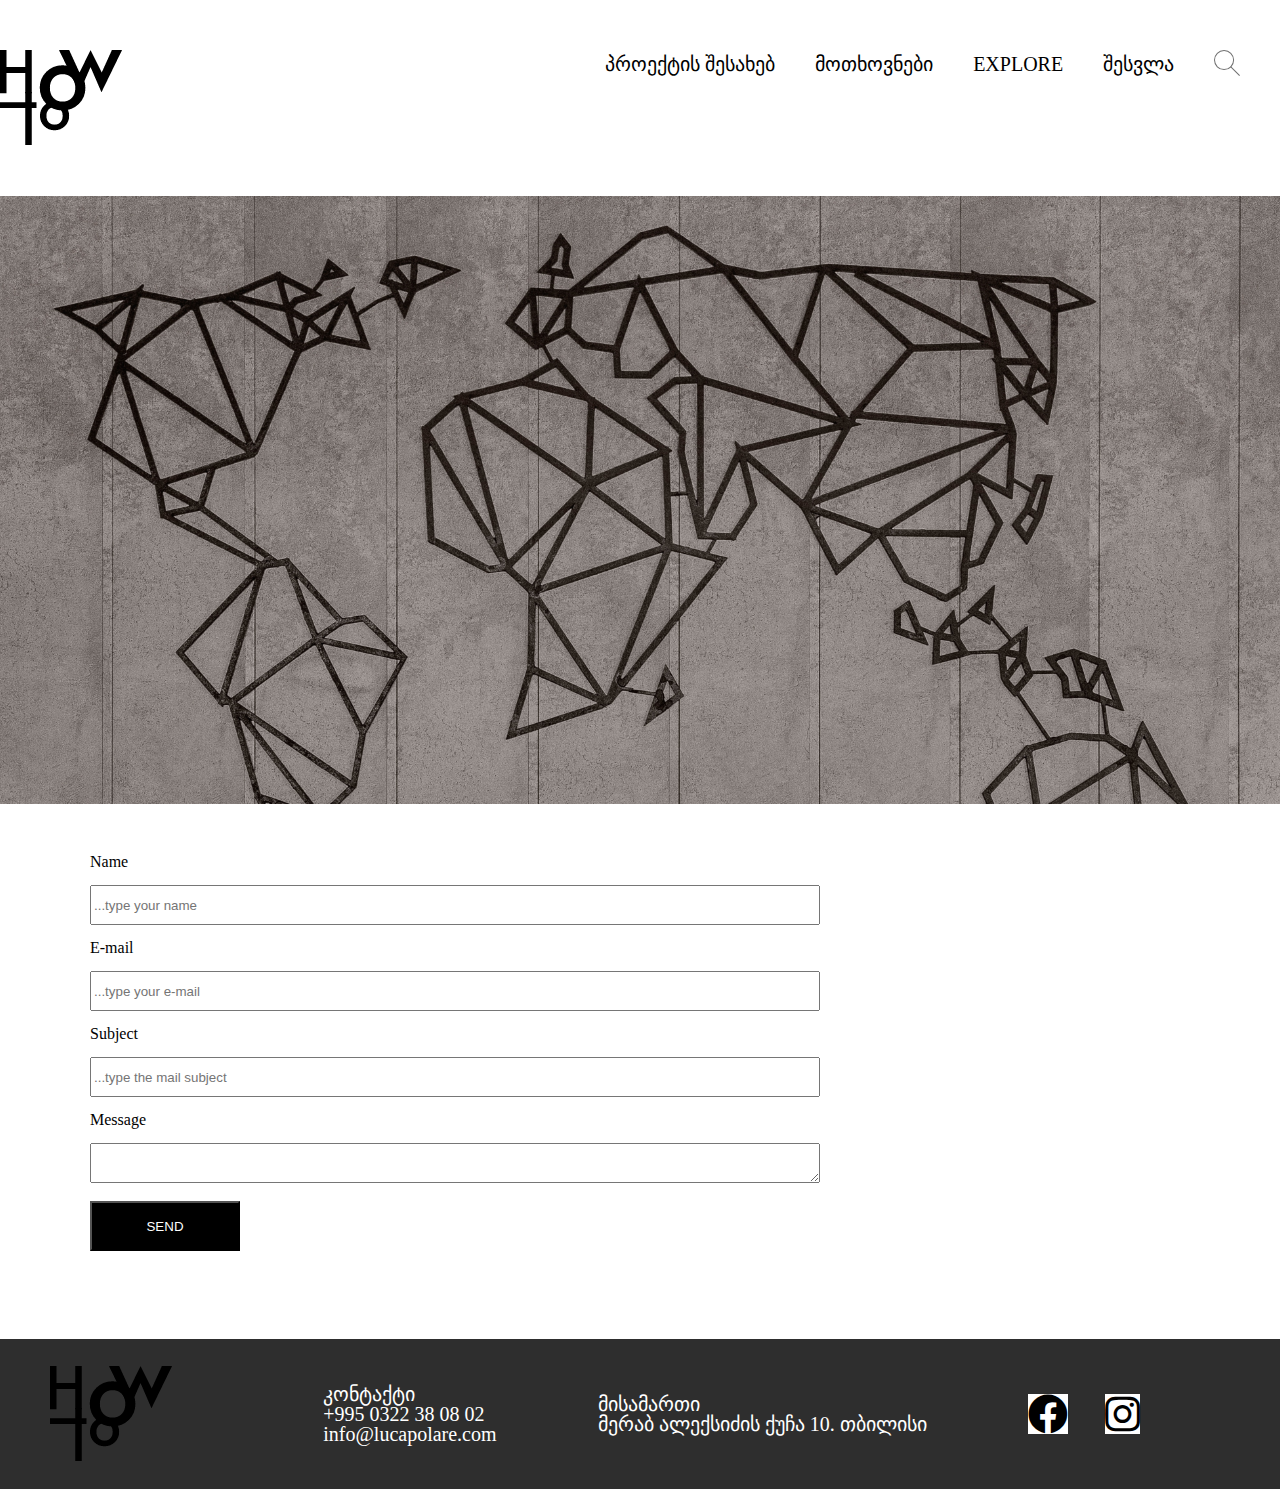
<file: page2.html>
<!DOCTYPE html>
<html lang="en">
<head>
    <meta charset="UTF-8">
    <meta name="viewport" content="width=device-width, initial-scale=1.0">
    <title>Display flex Form</title>
    <link rel="stylesheet" href="https://cdnjs.cloudflare.com/ajax/libs/font-awesome/5.13.0/css/all.min.css">
    <link rel="stylesheet" href="css/reset.css">
    <link rel="stylesheet" href="css/style.css">
</head>
<body>
  <!-- header -->
      <header class="header">
          <img src="images/logo.png" alt="logo">
          <nav>
              <ul>
                <li>
                    <a class="a-hover" href="file:///C:/Users/admin.DESKTOP-QG4G64H/Desktop/Display%20Flex%20Form/index.html">პროექტის შესახებ</a>
                </li>
                <li>
                    <a  href="#">მოთხოვნები</a>
                </li>
                <li>
                    <a href="#">EXPLORE</a>
                </li>
                <li>
                    <a href="#">შესვლა</a>
                </li>
                <li>
                    <img src="images/search.svg" alt="search">
                </li>
              </ul>
          </nav>
      </header>
      <!-- section-bg -->
      <div class="div-bg2"></div>
      <!-- section-form -->
      <div class="div-form">
        <label for="fname">Name</label><br>
        <input class="input-form" type="text" id="name" name="myname" placeholder="...type your name"><br>
        <label for="email">E-mail</label><br>
        <input class="input-form" type="email" id="email" name="myemail" placeholder="...type your e-mail"><br>
        <label for="fname">Subject</label><br>
        <input class="input-form" type="text" id="name" name="name" placeholder="...type the mail subject"><br>
        <label>Message</label></br>
		<textarea class="input-form" name="message"></textarea></br>
      </div>
      <div class="btn-form">
        <button class="btn" type="submit" value="Submit">SEND</button>
    </div>
    <!-- footer -->
  <footer class="footer">
    <img src="images/logo.png" alt="logo">
      <div class="div-footer">
        <p>კონტაქტი</p>
        <p>+995 0322 38 08 02</p>
        <p>info@lucapolare.com</p>
        </div>
        <div>
          <p>მისამართი</p>
          <p>მერაბ ალექსიძის ქუჩა 10. თბილისი</p>   
        </div>
        <div>
          <i class="fab fa-facebook icon-fb"></i>
          <i class="fab fa-instagram icon-instagram"></i>
          </div>
  </footer>
      </body>
      </html>
</file>
<file: css/style.css>
/* header */
.header {
    display: flex;
    justify-content: space-between;
    padding-top: 50px;
    padding-bottom: 50px;
}
ul {
    display: flex;
    justify-content: space-between;
    align-items: center;
}
li {
    margin-right: 40px;
}
li a {
    color: black;
    font-size: 20px;
}
.a-hover:hover {
    color: red;
}
/* section-1 */
.div-bg {
    background-image: url(../images/img1.png);
    background-repeat: no-repeat;
    background-size: cover;
    background-position: center;
    height: 613px;
    max-width: 1640px;
    width: 100%;
    display: flex;
    flex-direction: column;
    align-items: center;
    justify-content: center;
    position: relative;
}
.div-title {
    position: absolute;
    background-color: white;
    margin-bottom: 0;
    margin-right: 0;
    max-width: 674px;
    width: 100%;
    height: 328px;
}
.title-h1 {
    font-size: 40px;
    color: #707070;
    margin-bottom: 54px;
}
.title-p {
    margin-bottom: 34px;
    font-size: 24px;
    color: #707070;
    padding-left: 34px;
}
.div-readmore {
    display: flex;
    justify-content: space-between;
    padding-left: 34px;
}
.div-readmore p {
    margin-right: 412px;
}
/* section-2 */
.section-2 {
    margin-top: 130px;
    margin-bottom: 269px;
}
.div-parent {
    display: flex;
    justify-content: space-between;
    align-items: center;
    max-width: 1349px;
    width: 100%;
}
.div-small {
    max-width: 400px;
    width: 100%;
    margin-right: 20px;
    background-color: #FFFFFF;
}
.div-small img {
    width: 100%;
}
.title {
    margin-bottom: 71px;
    font-size: 40px;
}
.title-h5 {
    margin-top: 31px;
    margin-bottom: 40px;
}
.p-2 {
    max-width: 446px;
    width: 100%;
}
.p-more {
    text-align: right;
    margin-top: 88px;
}
/* footer */
.footer {
    background-color: #2E2E2E;
    max-width: 1349px;
    width: 100%;
    height: 150px;
    margin-top: 88px;
    display: flex;
    justify-content: space-between;
    align-items: center;
}
.footer img {
    padding: 50px;
}
.div-footer {
   display: block;
}
.footer p {
    color: white;
    font-size: 20px;
}
.icon-fb {
    background-color: white;
    color: black;
    font-size: 40px;
    margin-right: 33px;
}
.icon-fb:hover {
    color: blue;
}
.icon-instagram {
     background-color: white;
     color: black;
     font-size: 40px;
     margin-right: 140px;
}
.icon-instagram:hover {
    color: crimson;
}
/* Page2 */
.div-bg2 {
    background-image: url(../images/map.png);
    background-repeat: no-repeat;
    background-size: cover;
    background-position: center;
    height: 608px;
    max-width: 1640px;
    width: 100%;
    display: flex;
    flex-direction: column;
    align-items: center;
    justify-content: center;
}
.div-form {
    padding-left: 90px;
    margin-top: 50px;
}
.input-form {
    max-width: 730px;
    width: 100%;
    height: 40px;
    margin-top: 15px;
    margin-bottom: 15px;
}
.btn-form {
    padding-left: 90px;
}
.btn {
    background-color: black;
    max-width: 150px;
    width: 100%;
    height: 50px;
    color: white;
}
</file>
